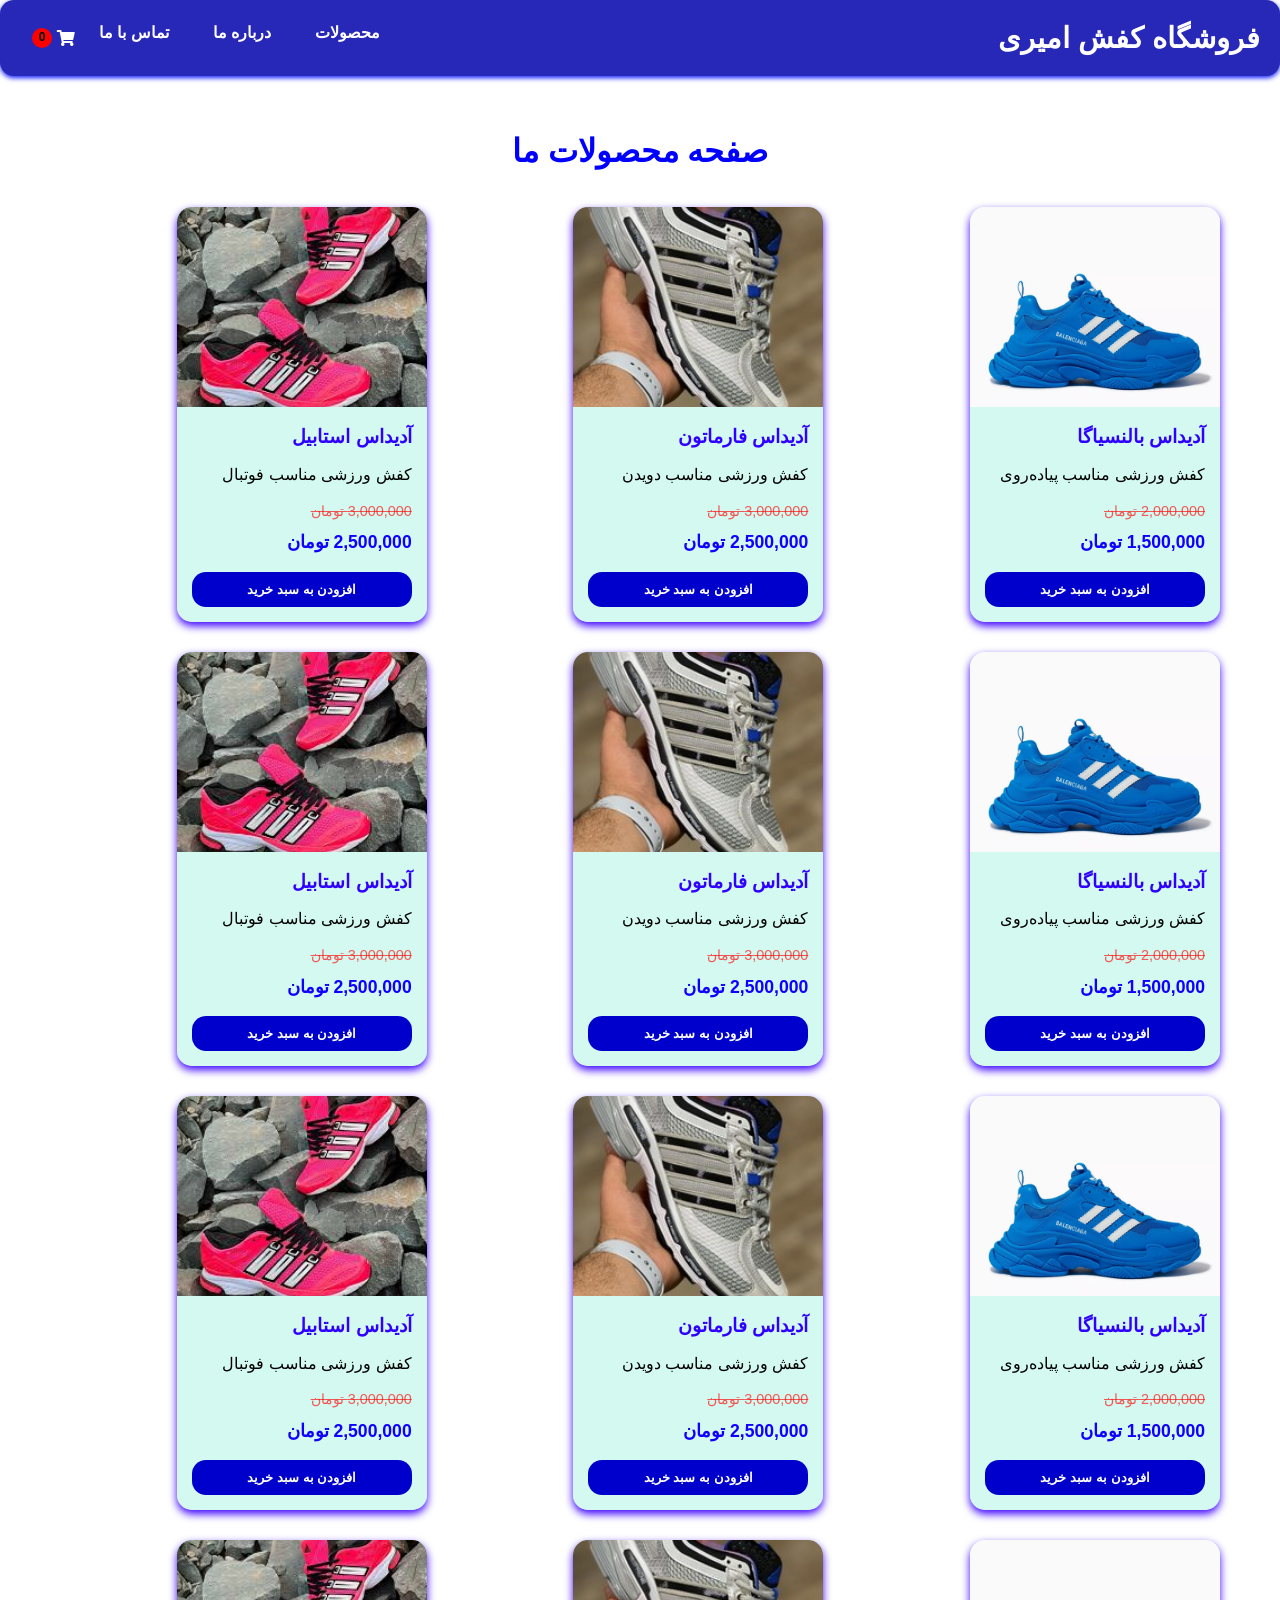
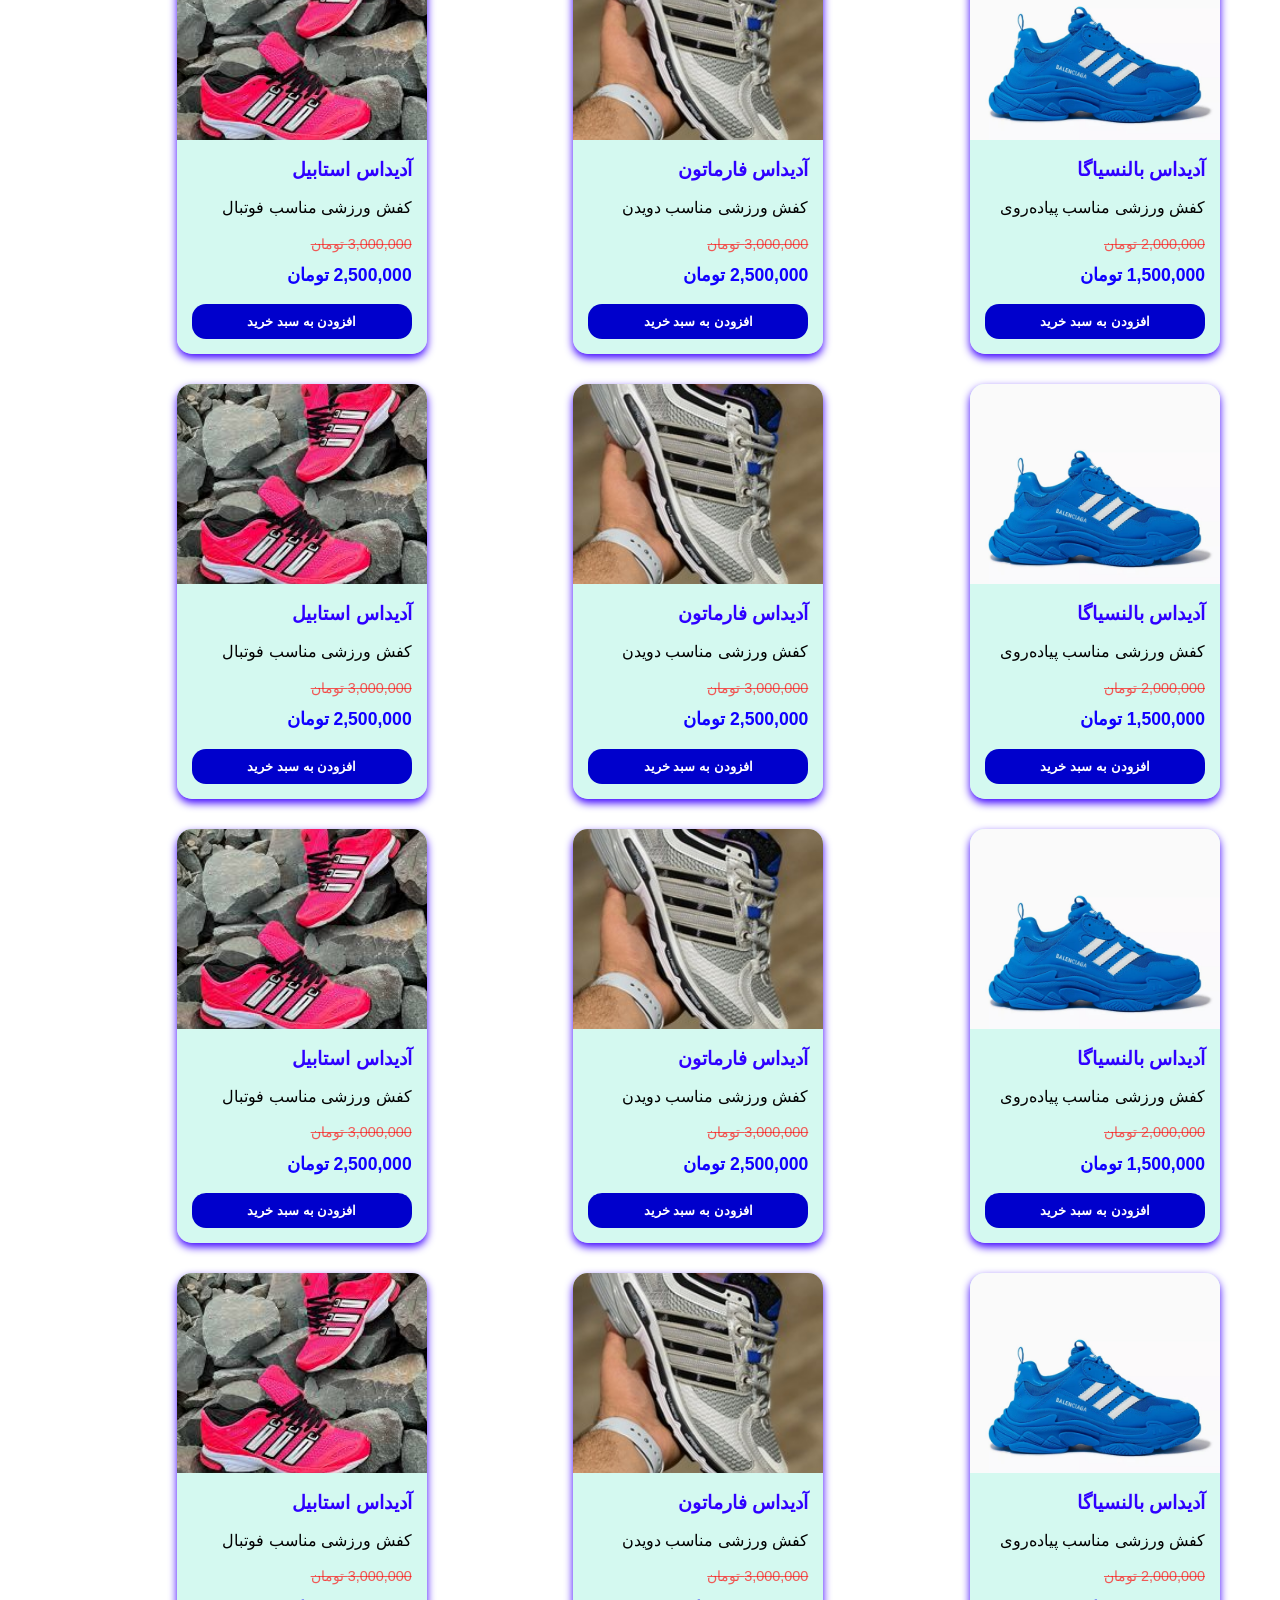
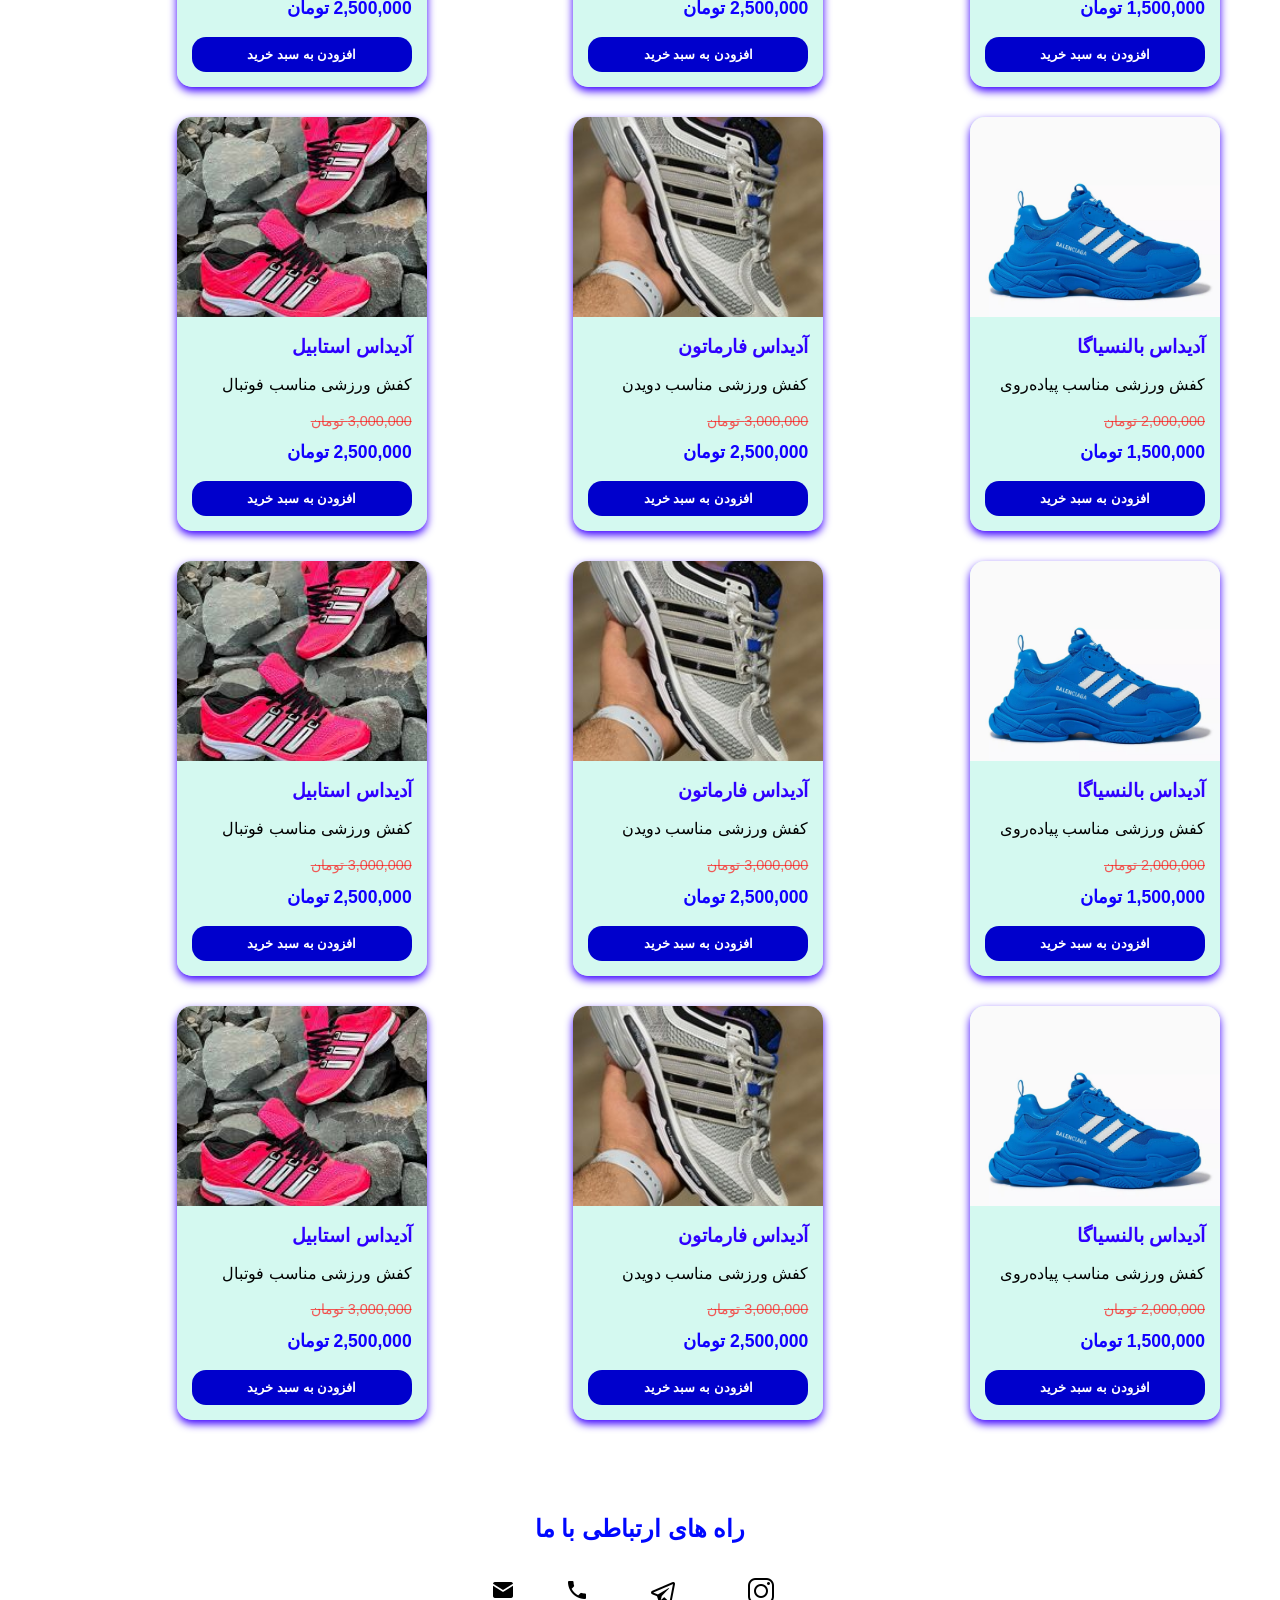
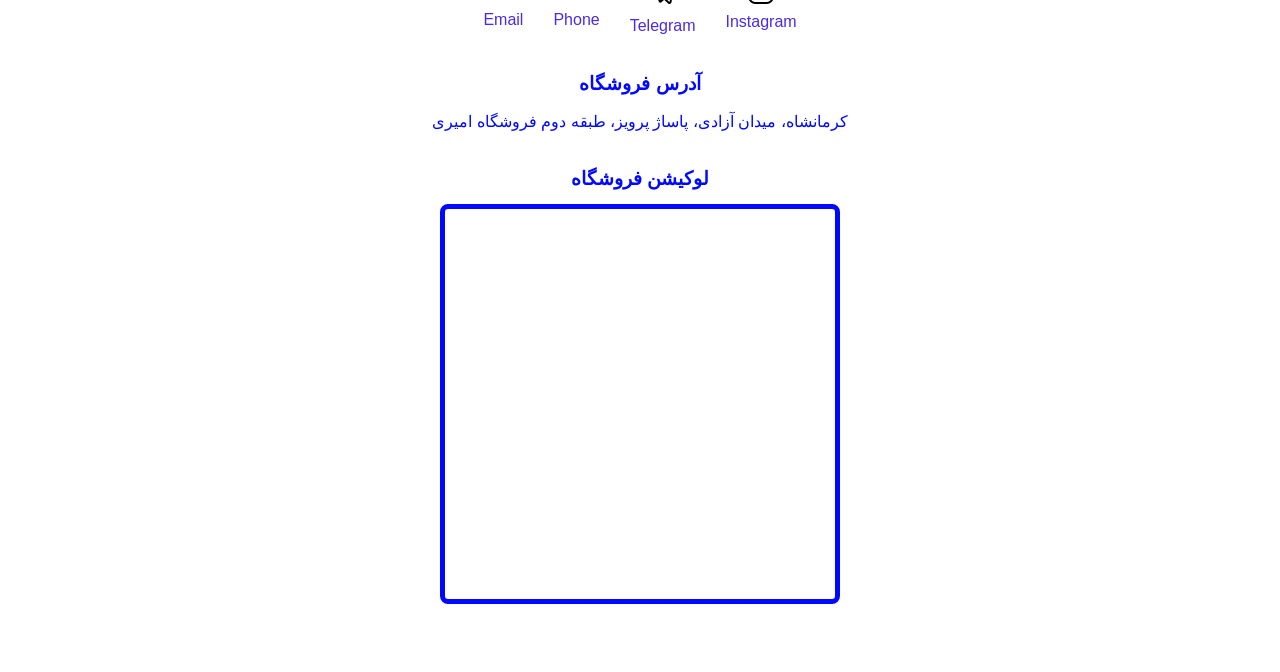
<file: index.html>
<!DOCTYPE html>
<html lang="fa" dir="rtl">
<head>
    <meta charset="UTF-8">
    <meta name="viewport" content="width=device-width, initial-scale=1.0">
    <meta name="theme-color" content="#2828b8">
    <title>فروشگاه امیری /محصولات</title>
    <link rel="stylesheet" href="style.css">
    <!-- اضافه کردن آیکون سبد خرید -->
    <link rel="stylesheet" href="https://cdnjs.cloudflare.com/ajax/libs/font-awesome/5.15.4/css/all.min.css">
</head>
<body>


   


    <header>
        <h1>فروشگاه کفش امیری</h1>
        
        <nav>
<nav>

        <nav>
            <ul>
                <li><a href="محصول.html">محصولات</a></li>
                <li><a href="درباره ما.html">درباره ما</a></li>
                <li><a href="تماس.html">تماس با ما</a></li>
                <!-- اضافه کردن آیکون سبد خرید -->
                <li class="cart-icon">
                    <a href="#" id="cart-button">
                        <i class="fas fa-shopping-cart"></i>
                        <span id="cart-count">0</span>
                    </a>
                </li>
            </ul>
        </nav>
    
    </header>

    <!-- سبد خرید -->
    <div id="cart-modal" class="modal">
        <div class="modal-content">
            <span class="close">&times;</span>
            <h2>سبد خرید</h2>
            <div id="cart-items"></div>
            <div id="cart-total">
                <p>مجموع: <span id="total-price">0</span> تومان</p>
            </div>
        </div>
        <a href="تکمیل .html"><button id="checkout-button">تکمیل خرید</button></a>
    </div>

    <div class="container">
        <h1 class="main-title">صفحه محصولات ما</h1>
        <main>
            <section class="products">
                <!-- محصول اول: آدیداس بالنسیاگا -->
                <div class="product" data-id="1" data-name="آدیداس بالنسیاگا" data-price="1500000">
                    <img src="بالن.jpg" alt="آدیداس بالنسیاگا">
                    <h3>آدیداس بالنسیاگا</h3>
                    <p class="description">کفش ورزشی مناسب پیاده‌روی</p>
                    <div class="price-container">
                        <del class="old-price">2,000,000 تومان</del>
                        <p class="price">1,500,000 تومان</p>
                    </div>
                    <button class="add-to-cart">افزودن به سبد خرید</button>
                </div>
                
                <!-- محصول دوم: آدیداس فارماتون -->
                <div class="product" data-id="2" data-name="آدیداس فارماتون" data-price="2500000">
                    <img src="فار.jpg" alt="آدیداس فارماتون">
                    <h3>آدیداس فارماتون</h3>
                    <p class="description">کفش ورزشی مناسب دویدن</p>
                    <div class="price-container">
                        <del class="old-price">3,000,000 تومان</del>
                        <p class="price">2,500,000 تومان</p>
                    </div>
                    <button class="add-to-cart">افزودن به سبد خرید</button>
                </div>
                
                <!-- محصول سوم: آدیداس استابیل -->
                <div class="product" data-id="3" data-name="آدیداس استابیل" data-price="2500000">
                    <img src="استابیل.jpg" alt="آدیداس استابیل">
                    <h3>آدیداس استابیل</h3>
                    <p class="description">کفش ورزشی مناسب فوتبال</p>
                    <div class="price-container">
                        <del class="old-price">3,000,000 تومان</del>
                        <p class="price">2,500,000 تومان</p>
                    </div>
                    <button class="add-to-cart">افزودن به سبد خرید</button>
                </div>
            </section>
        </main>
        <main>
            <section class="products">
                <!-- محصول اول: آدیداس بالنسیاگا -->
                <div class="product" data-id="1" data-name="آدیداس بالنسیاگا" data-price="1500000">
                    <img src="بالن.jpg" alt="آدیداس بالنسیاگا">
                    <h3>آدیداس بالنسیاگا</h3>
                    <p class="description">کفش ورزشی مناسب پیاده‌روی</p>
                    <div class="price-container">
                        <del class="old-price">2,000,000 تومان</del>
                        <p class="price">1,500,000 تومان</p>
                    </div>
                    <button class="add-to-cart">افزودن به سبد خرید</button>
                </div>
                
                <!-- محصول دوم: آدیداس فارماتون -->
                <div class="product" data-id="2" data-name="آدیداس فارماتون" data-price="2500000">
                    <img src="فار.jpg" alt="آدیداس فارماتون">
                    <h3>آدیداس فارماتون</h3>
                    <p class="description">کفش ورزشی مناسب دویدن</p>
                    <div class="price-container">
                        <del class="old-price">3,000,000 تومان</del>
                        <p class="price">2,500,000 تومان</p>
                    </div>
                    <button class="add-to-cart">افزودن به سبد خرید</button>
                </div>
                
                <!-- محصول سوم: آدیداس استابیل -->
                <div class="product" data-id="3" data-name="آدیداس استابیل" data-price="2500000">
                    <img src="استابیل.jpg" alt="آدیداس استابیل">
                    <h3>آدیداس استابیل</h3>
                    <p class="description">کفش ورزشی مناسب فوتبال</p>
                    <div class="price-container">
                        <del class="old-price">3,000,000 تومان</del>
                        <p class="price">2,500,000 تومان</p>
                    </div>
                    <button class="add-to-cart">افزودن به سبد خرید</button>
                </div>
            </section>
        </main>
        <main>
            <section class="products">
                <!-- محصول اول: آدیداس بالنسیاگا -->
                <div class="product" data-id="1" data-name="آدیداس بالنسیاگا" data-price="1500000">
                    <img src="بالن.jpg" alt="آدیداس بالنسیاگا">
                    <h3>آدیداس بالنسیاگا</h3>
                    <p class="description">کفش ورزشی مناسب پیاده‌روی</p>
                    <div class="price-container">
                        <del class="old-price">2,000,000 تومان</del>
                        <p class="price">1,500,000 تومان</p>
                    </div>
                    <button class="add-to-cart">افزودن به سبد خرید</button>
                </div>
                
                <!-- محصول دوم: آدیداس فارماتون -->
                <div class="product" data-id="2" data-name="آدیداس فارماتون" data-price="2500000">
                    <img src="فار.jpg" alt="آدیداس فارماتون">
                    <h3>آدیداس فارماتون</h3>
                    <p class="description">کفش ورزشی مناسب دویدن</p>
                    <div class="price-container">
                        <del class="old-price">3,000,000 تومان</del>
                        <p class="price">2,500,000 تومان</p>
                    </div>
                    <button class="add-to-cart">افزودن به سبد خرید</button>
                </div>
                
                <!-- محصول سوم: آدیداس استابیل -->
                <div class="product" data-id="3" data-name="آدیداس استابیل" data-price="2500000">
                    <img src="استابیل.jpg" alt="آدیداس استابیل">
                    <h3>آدیداس استابیل</h3>
                    <p class="description">کفش ورزشی مناسب فوتبال</p>
                    <div class="price-container">
                        <del class="old-price">3,000,000 تومان</del>
                        <p class="price">2,500,000 تومان</p>
                    </div>
                    <button class="add-to-cart">افزودن به سبد خرید</button>
                </div>
            </section>
        </main>
        <main>
            <section class="products">
                <!-- محصول اول: آدیداس بالنسیاگا -->
                <div class="product" data-id="1" data-name="آدیداس بالنسیاگا" data-price="1500000">
                    <img src="بالن.jpg" alt="آدیداس بالنسیاگا">
                    <h3>آدیداس بالنسیاگا</h3>
                    <p class="description">کفش ورزشی مناسب پیاده‌روی</p>
                    <div class="price-container">
                        <del class="old-price">2,000,000 تومان</del>
                        <p class="price">1,500,000 تومان</p>
                    </div>
                    <button class="add-to-cart">افزودن به سبد خرید</button>
                </div>
                
                <!-- محصول دوم: آدیداس فارماتون -->
                <div class="product" data-id="2" data-name="آدیداس فارماتون" data-price="2500000">
                    <img src="فار.jpg" alt="آدیداس فارماتون">
                    <h3>آدیداس فارماتون</h3>
                    <p class="description">کفش ورزشی مناسب دویدن</p>
                    <div class="price-container">
                        <del class="old-price">3,000,000 تومان</del>
                        <p class="price">2,500,000 تومان</p>
                    </div>
                    <button class="add-to-cart">افزودن به سبد خرید</button>
                </div>
                
                <!-- محصول سوم: آدیداس استابیل -->
                <div class="product" data-id="3" data-name="آدیداس استابیل" data-price="2500000">
                    <img src="استابیل.jpg" alt="آدیداس استابیل">
                    <h3>آدیداس استابیل</h3>
                    <p class="description">کفش ورزشی مناسب فوتبال</p>
                    <div class="price-container">
                        <del class="old-price">3,000,000 تومان</del>
                        <p class="price">2,500,000 تومان</p>
                    </div>
                    <button class="add-to-cart">افزودن به سبد خرید</button>
                </div>
            </section>
        </main>
        <main>
            <section class="products">
                <!-- محصول اول: آدیداس بالنسیاگا -->
                <div class="product" data-id="1" data-name="آدیداس بالنسیاگا" data-price="1500000">
                    <img src="بالن.jpg" alt="آدیداس بالنسیاگا">
                    <h3>آدیداس بالنسیاگا</h3>
                    <p class="description">کفش ورزشی مناسب پیاده‌روی</p>
                    <div class="price-container">
                        <del class="old-price">2,000,000 تومان</del>
                        <p class="price">1,500,000 تومان</p>
                    </div>
                    <button class="add-to-cart">افزودن به سبد خرید</button>
                </div>
                
                <!-- محصول دوم: آدیداس فارماتون -->
                <div class="product" data-id="2" data-name="آدیداس فارماتون" data-price="2500000">
                    <img src="فار.jpg" alt="آدیداس فارماتون">
                    <h3>آدیداس فارماتون</h3>
                    <p class="description">کفش ورزشی مناسب دویدن</p>
                    <div class="price-container">
                        <del class="old-price">3,000,000 تومان</del>
                        <p class="price">2,500,000 تومان</p>
                    </div>
                    <button class="add-to-cart">افزودن به سبد خرید</button>
                </div>
                
                <!-- محصول سوم: آدیداس استابیل -->
                <div class="product" data-id="3" data-name="آدیداس استابیل" data-price="2500000">
                    <img src="استابیل.jpg" alt="آدیداس استابیل">
                    <h3>آدیداس استابیل</h3>
                    <p class="description">کفش ورزشی مناسب فوتبال</p>
                    <div class="price-container">
                        <del class="old-price">3,000,000 تومان</del>
                        <p class="price">2,500,000 تومان</p>
                    </div>
                    <button class="add-to-cart">افزودن به سبد خرید</button>
                </div>
            </section>
        </main>
        <main>
            <section class="products">
                <!-- محصول اول: آدیداس بالنسیاگا -->
                <div class="product" data-id="1" data-name="آدیداس بالنسیاگا" data-price="1500000">
                    <img src="بالن.jpg" alt="آدیداس بالنسیاگا">
                    <h3>آدیداس بالنسیاگا</h3>
                    <p class="description">کفش ورزشی مناسب پیاده‌روی</p>
                    <div class="price-container">
                        <del class="old-price">2,000,000 تومان</del>
                        <p class="price">1,500,000 تومان</p>
                    </div>
                    <button class="add-to-cart">افزودن به سبد خرید</button>
                </div>
                
                <!-- محصول دوم: آدیداس فارماتون -->
                <div class="product" data-id="2" data-name="آدیداس فارماتون" data-price="2500000">
                    <img src="فار.jpg" alt="آدیداس فارماتون">
                    <h3>آدیداس فارماتون</h3>
                    <p class="description">کفش ورزشی مناسب دویدن</p>
                    <div class="price-container">
                        <del class="old-price">3,000,000 تومان</del>
                        <p class="price">2,500,000 تومان</p>
                    </div>
                    <button class="add-to-cart">افزودن به سبد خرید</button>
                </div>
                
                <!-- محصول سوم: آدیداس استابیل -->
                <div class="product" data-id="3" data-name="آدیداس استابیل" data-price="2500000">
                    <img src="استابیل.jpg" alt="آدیداس استابیل">
                    <h3>آدیداس استابیل</h3>
                    <p class="description">کفش ورزشی مناسب فوتبال</p>
                    <div class="price-container">
                        <del class="old-price">3,000,000 تومان</del>
                        <p class="price">2,500,000 تومان</p>
                    </div>
                    <button class="add-to-cart">افزودن به سبد خرید</button>
                </div>
            </section>
        </main>
        <main>
            <section class="products">
                <!-- محصول اول: آدیداس بالنسیاگا -->
                <div class="product" data-id="1" data-name="آدیداس بالنسیاگا" data-price="1500000">
                    <img src="بالن.jpg" alt="آدیداس بالنسیاگا">
                    <h3>آدیداس بالنسیاگا</h3>
                    <p class="description">کفش ورزشی مناسب پیاده‌روی</p>
                    <div class="price-container">
                        <del class="old-price">2,000,000 تومان</del>
                        <p class="price">1,500,000 تومان</p>
                    </div>
                    <button class="add-to-cart">افزودن به سبد خرید</button>
                </div>
                
                <!-- محصول دوم: آدیداس فارماتون -->
                <div class="product" data-id="2" data-name="آدیداس فارماتون" data-price="2500000">
                    <img src="فار.jpg" alt="آدیداس فارماتون">
                    <h3>آدیداس فارماتون</h3>
                    <p class="description">کفش ورزشی مناسب دویدن</p>
                    <div class="price-container">
                        <del class="old-price">3,000,000 تومان</del>
                        <p class="price">2,500,000 تومان</p>
                    </div>
                    <button class="add-to-cart">افزودن به سبد خرید</button>
                </div>
                
                <!-- محصول سوم: آدیداس استابیل -->
                <div class="product" data-id="3" data-name="آدیداس استابیل" data-price="2500000">
                    <img src="استابیل.jpg" alt="آدیداس استابیل">
                    <h3>آدیداس استابیل</h3>
                    <p class="description">کفش ورزشی مناسب فوتبال</p>
                    <div class="price-container">
                        <del class="old-price">3,000,000 تومان</del>
                        <p class="price">2,500,000 تومان</p>
                    </div>
                    <button class="add-to-cart">افزودن به سبد خرید</button>
                </div>
            </section>
        </main>
        <main>
            <section class="products">
                <!-- محصول اول: آدیداس بالنسیاگا -->
                <div class="product" data-id="1" data-name="آدیداس بالنسیاگا" data-price="1500000">
                    <img src="بالن.jpg" alt="آدیداس بالنسیاگا">
                    <h3>آدیداس بالنسیاگا</h3>
                    <p class="description">کفش ورزشی مناسب پیاده‌روی</p>
                    <div class="price-container">
                        <del class="old-price">2,000,000 تومان</del>
                        <p class="price">1,500,000 تومان</p>
                    </div>
                    <button class="add-to-cart">افزودن به سبد خرید</button>
                </div>
                
                <!-- محصول دوم: آدیداس فارماتون -->
                <div class="product" data-id="2" data-name="آدیداس فارماتون" data-price="2500000">
                    <img src="فار.jpg" alt="آدیداس فارماتون">
                    <h3>آدیداس فارماتون</h3>
                    <p class="description">کفش ورزشی مناسب دویدن</p>
                    <div class="price-container">
                        <del class="old-price">3,000,000 تومان</del>
                        <p class="price">2,500,000 تومان</p>
                    </div>
                    <button class="add-to-cart">افزودن به سبد خرید</button>
                </div>
                
                <!-- محصول سوم: آدیداس استابیل -->
                <div class="product" data-id="3" data-name="آدیداس استابیل" data-price="2500000">
                    <img src="استابیل.jpg" alt="آدیداس استابیل">
                    <h3>آدیداس استابیل</h3>
                    <p class="description">کفش ورزشی مناسب فوتبال</p>
                    <div class="price-container">
                        <del class="old-price">3,000,000 تومان</del>
                        <p class="price">2,500,000 تومان</p>
                    </div>
                    <button class="add-to-cart">افزودن به سبد خرید</button>
                </div>
            </section>
        </main>
        <main>
            <section class="products">
                <!-- محصول اول: آدیداس بالنسیاگا -->
                <div class="product" data-id="1" data-name="آدیداس بالنسیاگا" data-price="1500000">
                    <img src="بالن.jpg" alt="آدیداس بالنسیاگا">
                    <h3>آدیداس بالنسیاگا</h3>
                    <p class="description">کفش ورزشی مناسب پیاده‌روی</p>
                    <div class="price-container">
                        <del class="old-price">2,000,000 تومان</del>
                        <p class="price">1,500,000 تومان</p>
                    </div>
                    <button class="add-to-cart">افزودن به سبد خرید</button>
                </div>
                
                <!-- محصول دوم: آدیداس فارماتون -->
                <div class="product" data-id="2" data-name="آدیداس فارماتون" data-price="2500000">
                    <img src="فار.jpg" alt="آدیداس فارماتون">
                    <h3>آدیداس فارماتون</h3>
                    <p class="description">کفش ورزشی مناسب دویدن</p>
                    <div class="price-container">
                        <del class="old-price">3,000,000 تومان</del>
                        <p class="price">2,500,000 تومان</p>
                    </div>
                    <button class="add-to-cart">افزودن به سبد خرید</button>
                </div>
                
                <!-- محصول سوم: آدیداس استابیل -->
                <div class="product" data-id="3" data-name="آدیداس استابیل" data-price="2500000">
                    <img src="استابیل.jpg" alt="آدیداس استابیل">
                    <h3>آدیداس استابیل</h3>
                    <p class="description">کفش ورزشی مناسب فوتبال</p>
                    <div class="price-container">
                        <del class="old-price">3,000,000 تومان</del>
                        <p class="price">2,500,000 تومان</p>
                    </div>
                    <button class="add-to-cart">افزودن به سبد خرید</button>
                </div>
            </section>
        </main>
        <main>
            <section class="products">
                <!-- محصول اول: آدیداس بالنسیاگا -->
                <div class="product" data-id="1" data-name="آدیداس بالنسیاگا" data-price="1500000">
                    <img src="بالن.jpg" alt="آدیداس بالنسیاگا">
                    <h3>آدیداس بالنسیاگا</h3>
                    <p class="description">کفش ورزشی مناسب پیاده‌روی</p>
                    <div class="price-container">
                        <del class="old-price">2,000,000 تومان</del>
                        <p class="price">1,500,000 تومان</p>
                    </div>
                    <button class="add-to-cart">افزودن به سبد خرید</button>
                </div>
                
                <!-- محصول دوم: آدیداس فارماتون -->
                <div class="product" data-id="2" data-name="آدیداس فارماتون" data-price="2500000">
                    <img src="فار.jpg" alt="آدیداس فارماتون">
                    <h3>آدیداس فارماتون</h3>
                    <p class="description">کفش ورزشی مناسب دویدن</p>
                    <div class="price-container">
                        <del class="old-price">3,000,000 تومان</del>
                        <p class="price">2,500,000 تومان</p>
                    </div>
                    <button class="add-to-cart">افزودن به سبد خرید</button>
                </div>
                
                <!-- محصول سوم: آدیداس استابیل -->
                <div class="product" data-id="3" data-name="آدیداس استابیل" data-price="2500000">
                    <img src="استابیل.jpg" alt="آدیداس استابیل">
                    <h3>آدیداس استابیل</h3>
                    <p class="description">کفش ورزشی مناسب فوتبال</p>
                    <div class="price-container">
                        <del class="old-price">3,000,000 تومان</del>
                        <p class="price">2,500,000 تومان</p>
                    </div>
                    <button class="add-to-cart">افزودن به سبد خرید</button>
                </div>
            </section>
        </main>
                                                                 
    <footer>
        <h2>راه های ارتباطی با ما</h2>
        <ul class="social-links">
            <li>
                <a href="https://www.instagram.com/mohamad.amiri_19">
                    <img src="icons8-instagram-26.png" alt="Instagram">
                    <span>Instagram</span>
                </a>
            </li>
            <li>
                <a href="https://t.me/MMDW_2">
                    <img src="icons8-telegram-30.png" alt="Telegram">
                    <span>Telegram</span>
                </a>
            </li>
            <li>
                <a href="tel:09900859556">
                    <img src="icons8-phone-24.png" alt="Phone">
                    <span>Phone</span>
                </a>
            </li>
            <li>
                <a href="mailto:wwwamirimohammad942@gmail.com">
                    <img src="icons8-email-24.png" alt="Email">
                    <span>Email</span>
                </a>
            </li>
        </ul>

        <div class="address">
            <h3>آدرس فروشگاه</h3>
            <p>کرمانشاه، میدان آزادی، پاساژ پرویز، طبقه دوم فروشگاه امیری</p>
            <div class="map">
                <h3>لوکیشن فروشگاه</h3>
                <iframe 
                    src="https://www.google.com/maps/embed?pb=!1m18!1m12!1m3!1d1959.2022872294676!2d47.09208650600136!3d34.3257232792732!2m3!1f0!2f0!3f0!3m2!1i1024!2i768!4f13.1!3m3!1m2!1s0x3ffaed1a9edd1155%3A0x7023198547f18106!2z2qnZhNin2YbYqtix24wg2LTZh9uM2KfYrw!5e0!3m2!1sfa!2s!4v1740300665744!5m2!1sfa!2s" 
                    width="400" 
                    height="400" 
                    style="border: 5px solid;"
                    allowfullscreen="" 
                    loading="lazy" 
                    referrerpolicy="no-referrer-when-downgrade">
                </iframe>
            </div>
        </div>
    </footer>

    <script src="محصولات.js"></script>
</body>
</html>
</file>
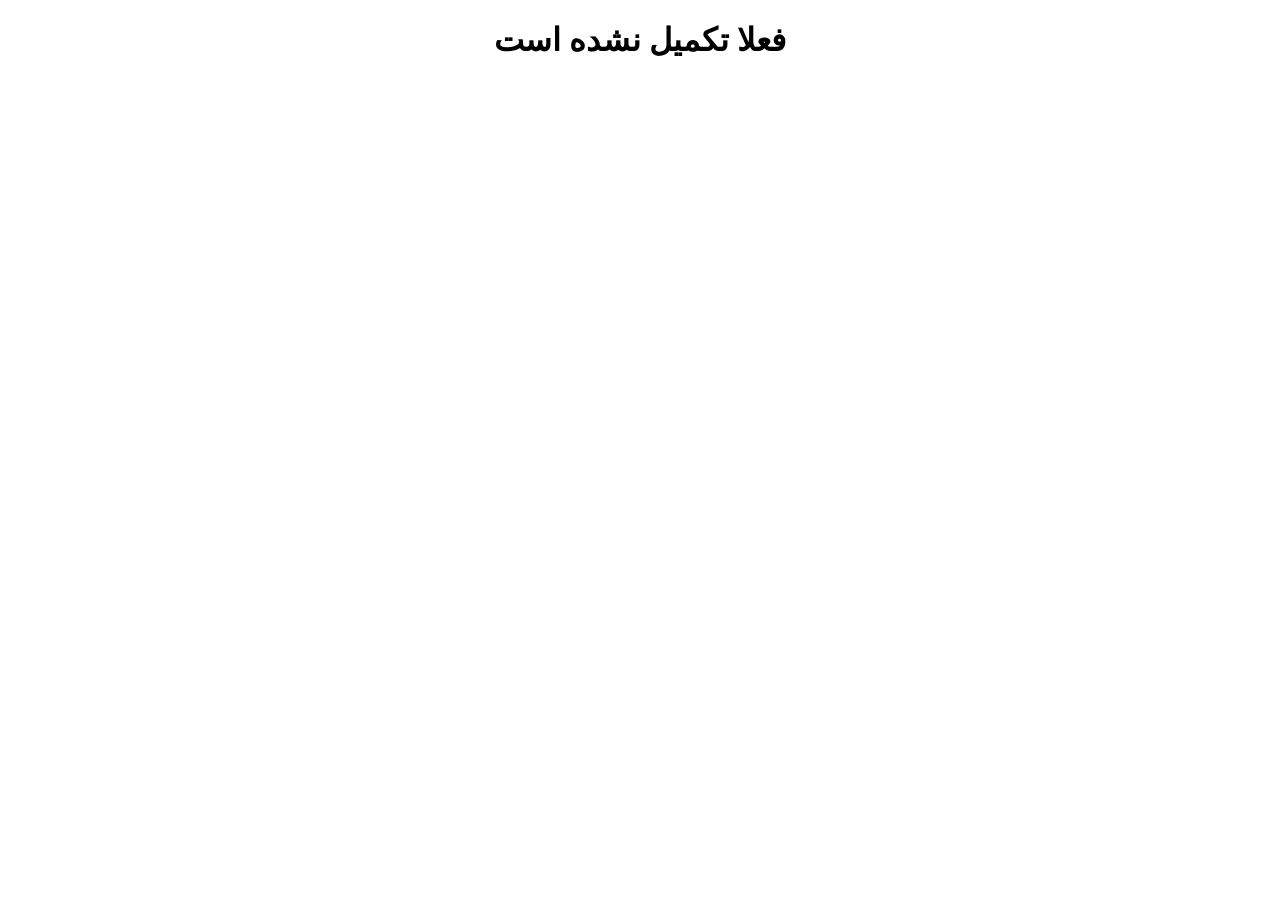
<file: تکمیل .html>
<!DOCTYPE html>
<html>
    <head></head>
    <body>
        <p><h1>
            <center>
              <!DOCTYPE html>  فعلا تکمیل نشده است<!DOCTYPE html>
                <html lang="en">
                <head>
                    <meta charset="UTF-8">
                    <meta name="viewport" content="width=device-width, initial-scale=1.0">
                    <title>درگاه پرداختی آنلاین/فروشگاه امیری</title>
                </head>
                <body>
                    
                </body>
                </html>
            </center>
        </h1></p>
    </body>
</html>
</file>
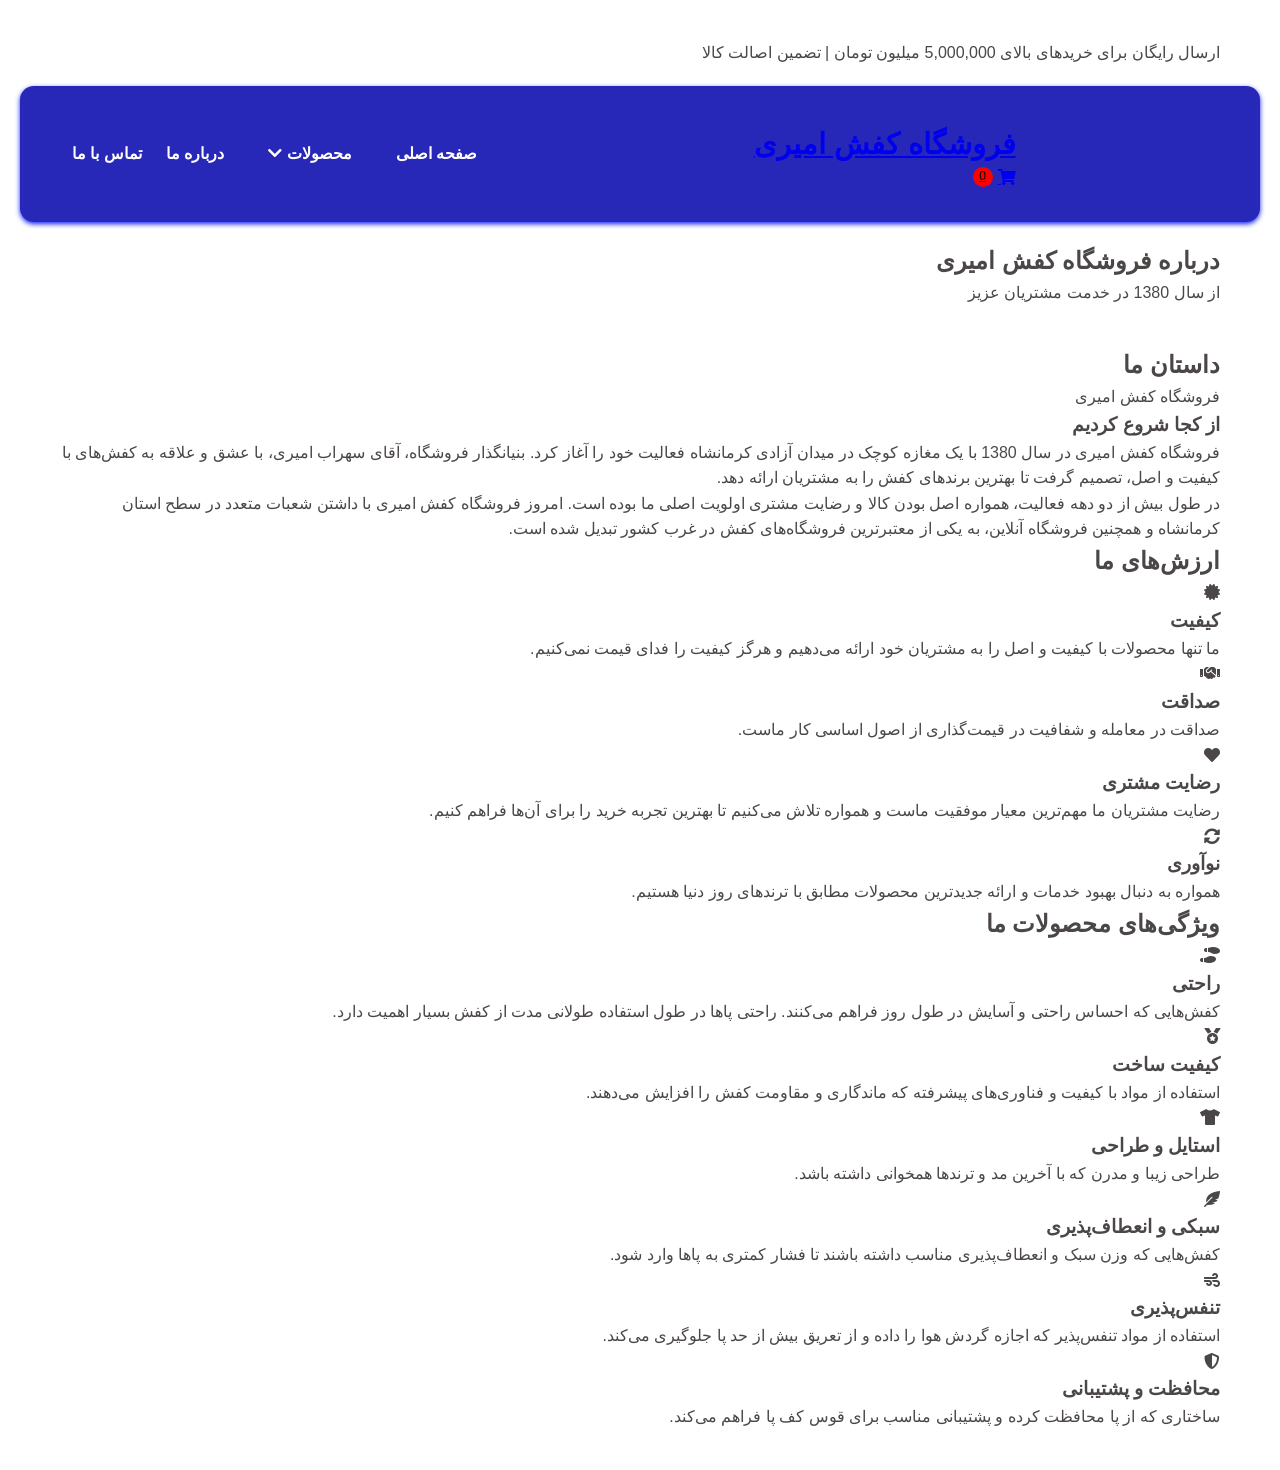
<file: درباره ما.html>
<!DOCTYPE html>
<html lang="fa" dir="rtl">
<head>
    <meta charset="UTF-8">
    <meta name="viewport" content="width=device-width, initial-scale=1.0">
    <meta name="description" content="درباره فروشگاه کفش امیری - تاریخچه، ارزش‌ها و محصولات ما">
    <title>درباره ما/ فروشگاه کفش امیری</title>
    <link rel="stylesheet" href="style.css">
    <link rel="stylesheet" href="درباره ما.css">
    <link rel="stylesheet" href="https://cdnjs.cloudflare.com/ajax/libs/font-awesome/5.15.4/css/all.min.css">
    <link rel="stylesheet" href="https://cdn.jsdelivr.net/npm/swiper@8/swiper-bundle.min.css">
</head>
<body>
    <!-- نوار اطلاع‌رسانی -->
    <div class="announcement-bar">
        <div class="container">
            <p>ارسال رایگان برای خریدهای بالای 5,000,000 میلیون تومان | تضمین اصالت کالا</p>
        </div>
    </div>

    <header>
        <div class="container header-container">
            <div class="logo">
                <h1><a href="index.html">فروشگاه کفش امیری</a></h1>
            </div>
            
            <!-- <div class="search-box">
                <form action="#" method="get">
                    <input type="text" placeholder="جستجوی محصولات..." name="search">
                    <button type="submit"><i class="fas fa-search"></i></button>
                </form>
            </div> -->
            
            <!-- <div class="header-actions">
                <a href="login.html" class="user-account">
                    <i class="fas fa-user"></i>
                    <span>حساب کاربری</span>
                </a> -->
                
                <div class="cart-icon">
                    <a href="#" id="cart-button">
                        <i class="fas fa-shopping-cart"></i>
                        <span id="cart-count">0</span>
                    </a>
                </div>
            </div>
        </div>
        
        <nav class="main-nav">
            <div class="container">
                <ul>
                    <li><a href="index.html">صفحه اصلی</a></li>
                    <li class="dropdown">
                        <a href="محصول.html">محصولات <i class="fas fa-chevron-down"></i></a>
                        <div class="dropdown-content">
                            <!-- <a href="محصول.html?category=men">کفش مردانه</a>
                            <a href="محصول.html?category=women">کفش زنانه</a>
                            <a href="محصول.html?category=sport">کفش ورزشی</a>
                            <a href="محصول.html?category=formal">کفش رسمی</a>
                        </div>
                    </li> -->
                    <!-- <li><a href="تخفیف.html">تخفیف‌ها</a></li> -->
                    <li><a href="درباره ما.html" class="active">درباره ما</a></li>
                    <li><a href="تماس.html">تماس با ما</a></li>
                </ul>
            </div>
        </nav>
    </header>

    <!-- سبد خرید -->
    <div id="cart-modal" class="modal">
        <div class="modal-content">
            <span class="close">&times;</span>
            <h2>سبد خرید</h2>
            <div id="cart-items"></div>
            <div id="cart-total">
                <p>مجموع: <span id="total-price">0</span> تومان</p>
            </div>
            <button id="checkout-button">تکمیل خرید</button>
        </div>
    </div>

    <!-- بنر صفحه درباره ما -->
    <section class="about-banner">
        <div class="container">
            <div class="about-banner-content">
                <h1>درباره فروشگاه کفش امیری</h1>
                <p>از سال 1380 در خدمت مشتریان عزیز</p>
            </div>
        </div>
    </section>

    <div class="container">
        <!-- بخش داستان ما -->
        <section class="about-section our-story">
            <div class="section-header">
                <h2>داستان ما</h2>
            </div>
            <div class="about-content">
                <div class="about-image">
                   فروشگاه کفش امیری
                </div>
                <div class="about-text">
                    <h3>از کجا شروع کردیم</h3>
                    <p>فروشگاه کفش امیری در سال 1380 با یک مغازه کوچک در میدان آزادی کرمانشاه فعالیت خود را آغاز کرد. بنیانگذار فروشگاه، آقای سهراب امیری، با عشق و علاقه به کفش‌های با کیفیت و اصل، تصمیم گرفت تا بهترین برندهای کفش را به مشتریان ارائه دهد.</p>
                    
                    <p>در طول بیش از دو دهه فعالیت، همواره اصل بودن کالا و رضایت مشتری اولویت اصلی ما بوده است. امروز فروشگاه کفش امیری با داشتن شعبات متعدد در سطح استان کرمانشاه و همچنین فروشگاه آنلاین، به یکی از معتبرترین فروشگاه‌های کفش در غرب کشور تبدیل شده است.</p>
                    
                    <div class="milestone-counter">
                        <div class="milestone">
                            <!-- <span class="count">20+</span> -->
                            <!-- <p>سال تجربه</p> -->
                        </div>
                        <!-- <div class="milestone">
                            <span class="count">20</span>
                            <p>شعبه فعال</p>
                        </div>
                        <div class="milestone">
                            <span class="count">50K+</span>
                            <p>مشتری راضی</p>
                        </div>
                        <div class="milestone">
                            <span class="count">100+</span>
                            <p>برند معتبر</p>
                        </div>
                    </div>
                </div> -->
            </div>
        </section>

        <!-- بخش ارزش‌های ما -->
        <section class="about-section our-values">
            <div class="section-header">
                <h2>ارزش‌های ما</h2>
            </div>
            <div class="values-container">
                <div class="value-card">
                    <div class="value-icon">
                        <i class="fas fa-certificate"></i>
                    </div>
                    <h3>کیفیت</h3>
                    <p>ما تنها محصولات با کیفیت و اصل را به مشتریان خود ارائه می‌دهیم و هرگز کیفیت را فدای قیمت نمی‌کنیم.</p>
                </div>
                
                <div class="value-card">
                    <div class="value-icon">
                        <i class="fas fa-handshake"></i>
                    </div>
                    <h3>صداقت</h3>
                    <p>صداقت در معامله و شفافیت در قیمت‌گذاری از اصول اساسی کار ماست.</p>
                </div>
                
                <div class="value-card">
                    <div class="value-icon">
                        <i class="fas fa-heart"></i>
                    </div>
                    <h3>رضایت مشتری</h3>
                    <p>رضایت مشتریان ما مهم‌ترین معیار موفقیت ماست و همواره تلاش می‌کنیم تا بهترین تجربه خرید را برای آن‌ها فراهم کنیم.</p>
                </div>
                
                <div class="value-card">
                    <div class="value-icon">
                        <i class="fas fa-sync-alt"></i>
                    </div>
                    <h3>نوآوری</h3>
                    <p>همواره به دنبال بهبود خدمات و ارائه جدیدترین محصولات مطابق با ترندهای روز دنیا هستیم.</p>
                </div>
            </div>
        </section>

        <!-- بخش ویژگی‌های محصولات -->
        <section class="about-section product-features">
            <div class="section-header">
                <h2>ویژگی‌های محصولات ما</h2>
            </div>
            <div class="features-container">
                <div class="feature-item">
                    <div class="feature-icon">
                        <i class="fas fa-shoe-prints"></i>
                    </div>
                    <div class="feature-content">
                        <h3>راحتی</h3>
                        <p>کفش‌هایی که احساس راحتی و آسایش در طول روز فراهم می‌کنند. راحتی پاها در طول استفاده طولانی مدت از کفش بسیار اهمیت دارد.</p>
                    </div>
                </div>
                
                <div class="feature-item">
                    <div class="feature-icon">
                        <i class="fas fa-medal"></i>
                    </div>
                    <div class="feature-content">
                        <h3>کیفیت ساخت</h3>
                        <p>استفاده از مواد با کیفیت و فناوری‌های پیشرفته که ماندگاری و مقاومت کفش را افزایش می‌دهند.</p>
                    </div>
                </div>
                
                <div class="feature-item">
                    <div class="feature-icon">
                        <i class="fas fa-tshirt"></i>
                    </div>
                    <div class="feature-content">
                        <h3>استایل و طراحی</h3>
                        <p>طراحی زیبا و مدرن که با آخرین مد و ترندها همخوانی داشته باشد.</p>
                    </div>
                </div>
                
                <div class="feature-item">
                    <div class="feature-icon">
                        <i class="fas fa-feather-alt"></i>
                    </div>
                    <div class="feature-content">
                        <h3>سبکی و انعطاف‌پذیری</h3>
                        <p>کفش‌هایی که وزن سبک و انعطاف‌پذیری مناسب داشته باشند تا فشار کمتری به پاها وارد شود.</p>
                    </div>
                </div>
                
                <div class="feature-item">
                    <div class="feature-icon">
                        <i class="fas fa-wind"></i>
                    </div>
                    <div class="feature-content">
                        <h3>تنفس‌پذیری</h3>
                        <p>استفاده از مواد تنفس‌پذیر که اجازه گردش هوا را داده و از تعریق بیش از حد پا جلوگیری می‌کند.</p>
                    </div>
                </div>
                
                <div class="feature-item">
                    <div class="feature-icon">
                        <i class="fas fa-shield-alt"></i>
                    </div>
                    <div class="feature-content">
                        <h3>محافظت و پشتیبانی</h3>
                        <p>ساختاری که از پا محافظت کرده و پشتیبانی مناسب برای قوس کف پا فراهم می‌کند.</p>
                    </div>
                </div>
            </div>
        </section>
</file>
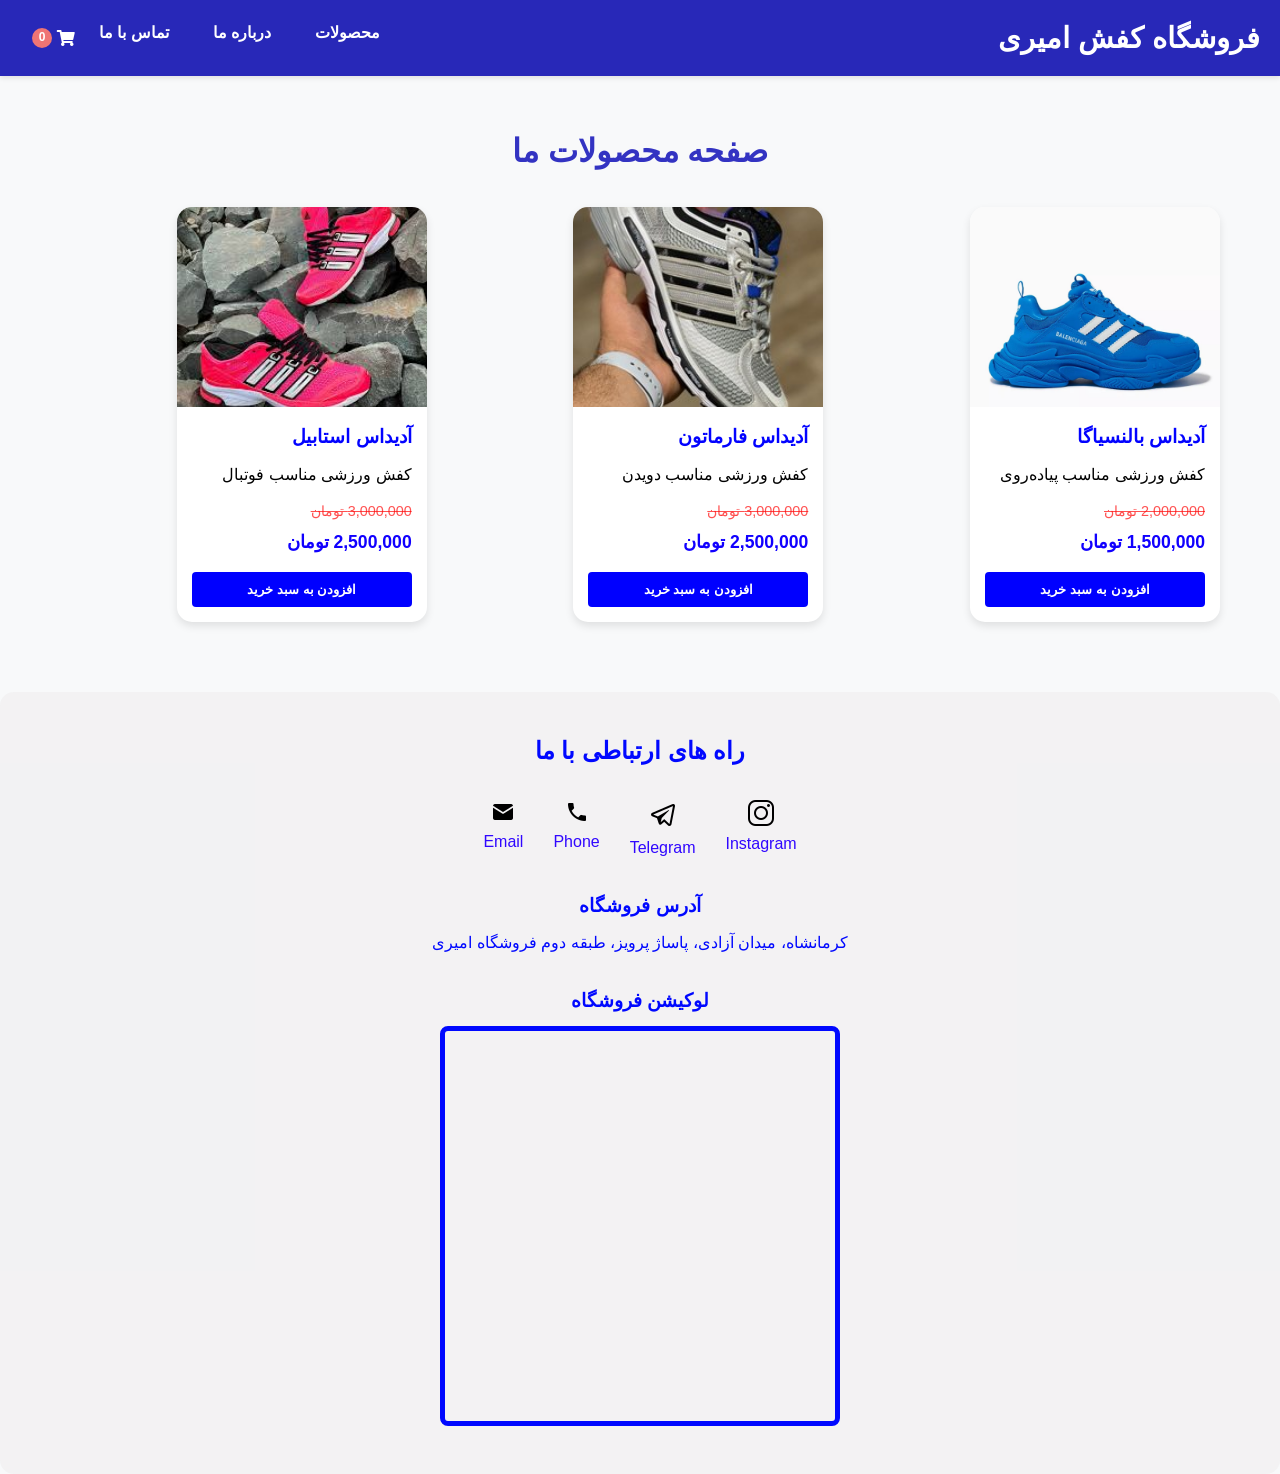
<file: محصول.html>
<!DOCTYPE html>
<html lang="fa" dir="rtl">
<head>
    <meta charset="UTF-8">
    <meta name="viewport" content="width=device-width, initial-scale=1.0">
    <meta name="theme-color" content="#2828b8">
    <title>فروشگاه امیری /محصولات</title>
    <link rel="stylesheet" href="محصول.css">
    <!-- اضافه کردن آیکون سبد خرید -->
    <link rel="stylesheet" href="https://cdnjs.cloudflare.com/ajax/libs/font-awesome/5.15.4/css/all.min.css">
</head>
<body>
    <header>
        <h1>فروشگاه کفش امیری</h1>
        <nav>
            <ul>
                <li><a href="محصول.html">محصولات</a></li>
                <li><a href="درباره ما.html">درباره ما</a></li>
                <li><a href="تماس.html">تماس با ما</a></li>
                <!-- اضافه کردن آیکون سبد خرید -->
                <li class="cart-icon">
                    <a href="#" id="cart-button">
                        <i class="fas fa-shopping-cart"></i>
                        <span id="cart-count">0</span>
                    </a>
                </li>
            </ul>
        </nav>
    </header>

    <!-- سبد خرید -->
    <div id="cart-modal" class="modal">
        <div class="modal-content">
            <span class="close">&times;</span>
            <h2>سبد خرید</h2>
            <div id="cart-items"></div>
            <div id="cart-total">
                <p>مجموع: <span id="total-price">0</span> تومان</p>
            </div>
            <button id="checkout-button">تکمیل خرید</button>
        </div>
    </div>

    <div class="container">
        <h1 class="main-title">صفحه محصولات ما</h1>

        <main>
            <section class="products">
                <div class="product" data-id="1" data-name="آدیداس بالنسیاگا" data-price="1500000">
                    <img src="بالن.jpg" alt="آدیداس بالنسیاگا">
                    <h3>آدیداس بالنسیاگا</h3>
                    <p class="description">کفش ورزشی مناسب پیاده‌روی</p>
                    <div class="price-container">
                        <del class="old-price">2,000,000 تومان</del>
                        <p class="price">1,500,000 تومان</p>
                    </div>
                    <button class="add-to-cart">افزودن به سبد خرید</button>
                </div>
                
                <div class="product" data-id="2" data-name="آدیداس فارماتون" data-price="2500000">
                    <img src="فار.jpg" alt="آدیداس فارماتون">
                    <h3>آدیداس فارماتون</h3>
                    <p class="description">کفش ورزشی مناسب دویدن</p>
                    <div class="price-container">
                        <del class="old-price">3,000,000 تومان</del>
                        <p class="price">2,500,000 تومان</p>
                    </div>
                    <button class="add-to-cart">افزودن به سبد خرید</button>
                </div>
                
                <div class="product" data-id="3" data-name="آدیداس استابیل" data-price="2500000">
                    <img src="استابیل.jpg" alt="آدیداس استابیل">
                    <h3>آدیداس استابیل</h3>
                    <p class="description">کفش ورزشی مناسب فوتبال</p>
                    <div class="price-container">
                        <del class="old-price">3,000,000 تومان</del>
                        <p class="price">2,500,000 تومان</p>
                    </div>
                    <button class="add-to-cart">افزودن به سبد خرید</button>
                </div>
            </section>
        </main>
    </div>

    <footer>
        <h2>راه های ارتباطی با ما</h2>
        <ul class="social-links">
            <li>
                <a href="https://www.instagram.com/mohamad.amiri_19">
                    <img src="icons8-instagram-26.png" alt="Instagram">
                    <span>Instagram</span>
                </a>
            </li>
            <li>
                <a href="https://t.me/MMDW_2">
                    <img src="icons8-telegram-30.png" alt="Telegram">
                    <span>Telegram</span>
                </a>
            </li>
            <li>
                <a href="tel:09900859556">
                    <img src="icons8-phone-24.png" alt="Phone">
                    <span>Phone</span>
                </a>
            </li>
            <li>
                <a href="mailto:wwwamirimohammad942@gmail.com">
                    <img src="icons8-email-24.png" alt="Email">
                    <span>Email</span>
                </a>
            </li>
        </ul>

        <div class="address">
            <h3>آدرس فروشگاه</h3>
            <p>کرمانشاه، میدان آزادی، پاساژ پرویز، طبقه دوم فروشگاه امیری</p>
            <div class="map">
                <h3>لوکیشن فروشگاه</h3>
                <iframe 
                    src="https://www.google.com/maps/embed?pb=!1m18!1m12!1m3!1d1959.2022872294676!2d47.09208650600136!3d34.3257232792732!2m3!1f0!2f0!3f0!3m2!1i1024!2i768!4f13.1!3m3!1m2!1s0x3ffaed1a9edd1155%3A0x7023198547f18106!2z2qnZhNin2YbYqtix24wg2LTZh9uM2KfYrw!5e0!3m2!1sfa!2s!4v1740300665744!5m2!1sfa!2s" 
                    width="400" 
                    height="400" 
                    style="border: 5px solid;"
                    allowfullscreen="" 
                    loading="lazy" 
                    referrerpolicy="no-referrer-when-downgrade">
                </iframe>
            </div>
        </div>
    </footer>

    <script src="محصولات.js"></script>
</body>
</html>
</file>
<file: style.css>
/* تنظیمات کلی */
* {
    box-sizing: border-box;
    margin: 0;
    padding: 0;
}

body {
    font-family: 'Vazir', 'Tahoma', sans-serif;
    line-height: 1.6;
    background-color: #ffffffe7;
    color: #4c4747;
    direction: rtl;
}

.container {
    max-width: 1200px;
    margin: 0 auto;
    padding: 20px;
}

/* هدر */
header {
    background-color: #2828b8;
    color: rgb(255, 255, 255);
    padding: 15px 20px;
    display: flex;
    justify-content: space-between;
    align-items: center;
    box-shadow: 0 2px 5px rgb(15, 31, 255);
    border-radius: 14px;
}

header h1 {
    margin: 0;
    font-size: 1.8rem;
}

nav ul {
    display: flex;
    list-style: none;
    margin: 0;
    padding: 0;
}

nav ul li {
    margin-right: 20px;
}

nav ul li:last-child {
    margin-right: 0;
}

nav ul li a {
    color: rgb(255, 255, 255);
    text-decoration: none;
    font-weight: bold;
    padding: 8px 12px;
    border-radius: 4px;
    transition: background-color 0.3s;
}

nav ul li a:hover {
    background-color: rgb(0, 0, 0);
}

/* آیکون سبد خرید */
.cart-icon {
    position: relative;
}

.cart-icon a {
    display: flex;
    align-items: center;
}

#cart-count {
    background-color: #ff0000;
    color: rgb(0, 0, 0);
    border-radius: 50%;
    width: 20px;
    height: 20px;
    display: flex;
    align-items: center;
    justify-content: center;
    font-size: 12px;
    margin-right: 5px;
}

/* عنوان اصلی */
.main-title {
    text-align: center;
    margin: 30px 0;
    color: #0000ff;
    font-size: 2rem;
}

/* محصولات */
.products {
    display: grid;
    grid-template-columns: repeat(auto-fill, minmax(300px, 1fr));
    gap: 30px;
    margin-top: 30px;
}

.product {
    background-color: rgba(187, 245, 231, 0.623);
    border-radius: 15px;
    overflow: hidden;
    box-shadow: 0 4px 8px rgb(60, 0, 255);
    transition: transform 0.3s, box-shadow 0.3s;
    display: flex;
    flex-direction: column;
    width: 250px;
    height: 100%;
}

.product:hover {
    transform: translateY(-5px);
    box-shadow: 0 6px 12px rgba(95, 80, 80, 0.15);
}

.product img {
    width: 100%;
    height: 200px;
    object-fit: cover;
}

.product h3 {
    margin: 15px 15px 10px;
    color: #2f00ff;
}

.product .description {
    margin: 0 15px 10px;
    color: #000000;
}

.price-container {
    margin: 0 15px 15px;
}

.old-price {
    color: #ff0000a4;
    font-size: 0.9rem;
    text-decoration: line-through;
}

.price {
    color: #1100ff;
    font-weight: bold;
    font-size: 1.1rem;
    margin-top: 5px;
}

.add-to-cart {
    background-color: #0000cc;
    color: rgb(255, 255, 255);
    border: none;
    padding: 10px 15px;
    margin: auto 15px 15px;
    border-radius: 14px;
    cursor: pointer;
    font-weight: bold;
    transition: background-color 0.3s;
}

.add-to-cart:hover {
    background-color: #0000ff;
}

/* مدال سبد خرید */
.modal {
    display: none;
    position: fixed;
    z-index: 1000;
    left: 0;
    top: 0;
    width: 100%;
    height: 100%;
    background-color: rgb(255, 255, 255);
    overflow: auto;
}

.modal-content {
    background-color: rgb(255, 255, 255);
    margin: 10% auto;
    padding: 20px;
    border-radius: 18px;
    width: 80%;
    max-width: 600px;
    position: relative;
    box-shadow: 0 4px 8px rgb(255, 255, 255);
}

.close {
    position: absolute;
    top: 10px;
    left: 10px;
    font-size: 24px;
    cursor: pointer;
}

#cart-items {
    margin: 20px 0;
}

.cart-item {
    display: flex;
    justify-content: space-between;
    align-items: center;
    padding: 10px 0;
    border-bottom: 1px solid #ffffff;
}

.quantity-control {
    display: flex;
    align-items: center;
    margin-top: 10px;
}

.quantity-control button {
    background-color: #ffffff;
    border: none;
    width: 25px;
    height: 25px;
    border-radius: 50%;
    cursor: pointer;
    font-weight: bold;
}

.quantity {
    margin: 0 10px;
    font-weight: bold;
}

.remove-item {
    background-color: #ff0101;
    color: rgb(255, 255, 255);
    border: none;
    padding: 5px 10px;
    border-radius: 14px;
    cursor: pointer;
    margin-top: 10px;
}

#cart-total {
    margin-top: 20px;
    text-align: left;
    font-weight: bold;
    font-size: 1.1rem;
}

#checkout-button {
    background-color: #00ff6a;
    color: #ffffff;
    border: none;
    padding: 10px 20px;
    border-radius: 14px;
    cursor: pointer;
    font-weight: bold;
    margin-top: 20px;
    width: 100%;
    font-size: 1.1rem;
}

#checkout-button:hover {
    background-color: #23d46d;
}

/* اعلان‌ها */
.notification {
    position: fixed;
    bottom: 20px;
    left: 20px;
    background-color: #2828b8;
    color: rgb(255, 255, 255);
    padding: 15px 20px;
    border-radius: 14px;
    box-shadow: 0 4px 8px rgb(255, 255, 255);
    z-index: 1001;
    opacity: 1;
    transition: opacity 0.5s;
}

.notification.hide {
    opacity: 0;
}

/* فوتر */
footer {
    background-color: #ffffff;
    color: rgb(0, 8, 255);
    padding: 40px 20px;
    margin-top: 50px;
    border-radius: 14px;
}

footer h2 {
    text-align: center;
    margin-bottom: 30px;
}

.social-links {
    display: flex;
    justify-content: center;
    list-style: none;
    margin-bottom: 30px;
    flex-wrap: wrap;
}

.social-links li {
    margin: 0 15px;
}

.social-links a {
    display: flex;
    flex-direction: column;
    align-items: center;
    color: rgb(74, 43, 232);
    text-decoration: none;
    transition: transform 0.3s;
}

.social-links a:hover {
    transform: translateY(-5px);
}

.social-links img {
    margin-bottom: 5px;
}

.address {
    text-align: center;
    max-width: 600px;
    margin: 0 auto;
}

.address h3 {
    margin-bottom: 10px;
}

.map {
    margin-top: 30px;
}

.map iframe {
    max-width: 100%;
    border-radius: 8px;
}

/* رسپانسیو */
@media (max-width: 768px) {
    header {
        flex-direction: column;
    }
    
    nav ul {
        margin-top: 15px;
        flex-wrap: wrap;
        justify-content: center;
    }
    
    nav ul li {
        margin: 5px 10px;
    }
    
    .products {
        grid-template-columns: repeat(auto-fill, minmax(250px, 1fr));
    }
    
    .modal-content {
        width: 95%;
        margin: 5% auto;
    }
}

@media (max-width: 480px) {
    .products {
        grid-template-columns: 1fr;
    }
    
    .social-links li {
        margin: 10px;
    }
}
</file>
<file: درباره ما.css>
body {
    /* background-image: url('ادیداس پ.jpg'); */
    background-size: cover;
    font-family: Tahoma, Arial, sans-serif;
    line-height: 1.6;
    margin: 0;
    padding: 20px;
}

.text-center {
    text-align: center;
}

.features-list {
    max-width: 800px;
    margin: 0 auto;
    background-color: rgba(255, 255, 255, 0.9);
    padding: 20px;
    border-radius: 18px;
}

.features-list ol {
    padding-right: 20px;
}

.features-list li {
    margin-bottom: 20px;
}

.features-list h3 {
    color: #ffffff;
    margin-bottom: 10px;
}

.thank-you {
    margin-top: 30px;
    font-size: 1.5em;
    color: #cacaca;
}
</file>
<file: محصول.css>
/* تنظیمات کلی */
* {
    box-sizing: border-box;
    margin: 0;
    padding: 0;
}

body {
    font-family: 'Vazir', 'Tahoma', sans-serif;
    line-height: 1.6;
    background-color: #f8f9fa;
    color: #333;
    direction: rtl;
}

.container {
    max-width: 1200px;
    margin: 0 auto;
    padding: 20px;
}

/* هدر */
header {
    background-color: #2828b8;
    color: white;
    padding: 15px 20px;
    display: flex;
    justify-content: space-between;
    align-items: center;
    box-shadow: 0 2px 5px rgba(0, 0, 0, 0.1);
}

header h1 {
    margin: 0;
    font-size: 1.8rem;
}

nav ul {
    display: flex;
    list-style: none;
    margin: 0;
    padding: 0;
}

nav ul li {
    margin-right: 20px;
}

nav ul li:last-child {
    margin-right: 0;
}

nav ul li a {
    color: white;
    text-decoration: none;
    font-weight: bold;
    padding: 8px 12px;
    border-radius: 4px;
    transition: background-color 0.3s;
}

nav ul li a:hover {
    background-color: rgba(65, 62, 62, 0.2);
}

/* آیکون سبد خرید */
.cart-icon {
    position: relative;
}

.cart-icon a {
    display: flex;
    align-items: center;
}

#cart-count {
    background-color: #ef7474;
    color: white;
    border-radius: 50%;
    width: 20px;
    height: 20px;
    display: flex;
    align-items: center;
    justify-content: center;
    font-size: 12px;
    margin-right: 5px;
}

/* عنوان اصلی */
.main-title {
    text-align: center;
    margin: 30px 0;
    color: #3333c2;
    font-size: 2rem;
}

/* محصولات */
.products {
    display: grid;
    grid-template-columns: repeat(auto-fill, minmax(300px, 1fr));
    gap: 30px;
    margin-top: 30px;
}

.product {
    background-color: rgb(255, 255, 255);
    border-radius: 15px;
    overflow: hidden;
    box-shadow: 0 4px 8px rgba(0, 0, 0, 0.1);
    transition: transform 0.3s, box-shadow 0.3s;
    display: flex;
    flex-direction: column;
    width: 250px;
    height: 100%;
}

.product:hover {
    transform: translateY(-5px);
    box-shadow: 0 6px 12px rgba(0, 0, 0, 0.15);
}

.product img {
    width: 100%;
    height: 200px;
    object-fit: cover;
}

.product h3 {
    margin: 15px 15px 10px;
    color: #0303ff;
}

.product .description {
    margin: 0 15px 10px;
    color: #000000;
}

.price-container {
    margin: 0 15px 15px;
}

.old-price {
    color: #ff0808b4;
    font-size: 0.9rem;
    text-decoration: line-through;
}

.price {
    color: #1100ff;
    font-weight: bold;
    font-size: 1.1rem;
    margin-top: 5px;
}

.add-to-cart {
    background-color: #0000ff;
    color: rgb(255, 255, 255);
    border: none;
    padding: 10px 15px;
    margin: auto 15px 15px;
    border-radius: 4px;
    cursor: pointer;
    font-weight: bold;
    transition: background-color 0.3s;
}

.add-to-cart:hover {
    background-color: #202071;
}

/* مدال سبد خرید */
.modal {
    display: none;
    position: fixed;
    z-index: 1000;
    left: 0;
    top: 0;
    width: 100%;
    height: 100%;
    background-color: rgba(255, 255, 255, 0.5);
    overflow: auto;
}

.modal-content {
    background-color: rgb(117, 112, 112);
    margin: 10% auto;
    padding: 20px;
    border-radius: 8px;
    width: 80%;
    max-width: 600px;
    position: relative;
    box-shadow: 0 4px 8px rgba(141, 131, 131, 0.2);
}

.close {
    position: absolute;
    top: 10px;
    left: 10px;
    font-size: 24px;
    cursor: pointer;
}

#cart-items {
    margin: 20px 0;
}

.cart-item {
    display: flex;
    justify-content: space-between;
    align-items: center;
    padding: 10px 0;
    border-bottom: 1px solid #675b5b;
}

.quantity-control {
    display: flex;
    align-items: center;
    margin-top: 10px;
}

.quantity-control button {
    background-color: #eee;
    border: none;
    width: 25px;
    height: 25px;
    border-radius: 50%;
    cursor: pointer;
    font-weight: bold;
}

.quantity {
    margin: 0 10px;
    font-weight: bold;
}

.remove-item {
    background-color: #ff6b6b;
    color: rgb(255, 255, 255);
    border: none;
    padding: 5px 10px;
    border-radius: 4px;
    cursor: pointer;
    margin-top: 10px;
}

#cart-total {
    margin-top: 20px;
    text-align: left;
    font-weight: bold;
    font-size: 1.1rem;
}

#checkout-button {
    background-color: #2ecc71;
    color: white;
    border: none;
    padding: 10px 20px;
    border-radius: 4px;
    cursor: pointer;
    font-weight: bold;
    margin-top: 20px;
    width: 100%;
    font-size: 1.1rem;
}

#checkout-button:hover {
    background-color: #27ae60;
}

/* اعلان‌ها */
.notification {
    position: fixed;
    bottom: 20px;
    left: 20px;
    background-color: #2828b8;
    color: rgb(0, 0, 0);
    padding: 15px 20px;
    border-radius: 4px;
    box-shadow: 0 4px 8px rgba(0, 0, 0, 0.2);
    z-index: 1001;
    opacity: 1;
    transition: opacity 0.5s;
}

.notification.hide {
    opacity: 0;
}

/* فوتر */
footer {
    background-color: #e6e3e353;
    color: rgb(0, 8, 255);
    padding: 40px 20px;
    margin-top: 50px;
    border-radius: 14px;
}

footer h2 {
    text-align: center;
    margin-bottom: 30px;
}

.social-links {
    display: flex;
    justify-content: center;
    list-style: none;
    margin-bottom: 30px;
    flex-wrap: wrap;
}

.social-links li {
    margin: 0 15px;
}

.social-links a {
    display: flex;
    flex-direction: column;
    align-items: center;
    color: rgb(48, 7, 255);
    text-decoration: none;
    transition: transform 0.3s;
}

.social-links a:hover {
    transform: translateY(-5px);
}

.social-links img {
    margin-bottom: 5px;
}

.address {
    text-align: center;
    max-width: 600px;
    margin: 0 auto;
}

.address h3 {
    margin-bottom: 10px;
}

.map {
    margin-top: 30px;
}

.map iframe {
    max-width: 100%;
    border-radius: 8px;
}

/* رسپانسیو */
@media (max-width: 768px) {
    header {
        flex-direction: column;
    }
    
    nav ul {
        margin-top: 15px;
        flex-wrap: wrap;
        justify-content: center;
    }
    
    nav ul li {
        margin: 5px 10px;
    }
    
    .products {
        grid-template-columns: repeat(auto-fill, minmax(250px, 1fr));
    }
    
    .modal-content {
        width: 95%;
        margin: 5% auto;
    }
}

@media (max-width: 480px) {
    .products {
        grid-template-columns: 1fr;
    }
    
    .social-links li {
        margin: 10px;
    }
}
</file>
